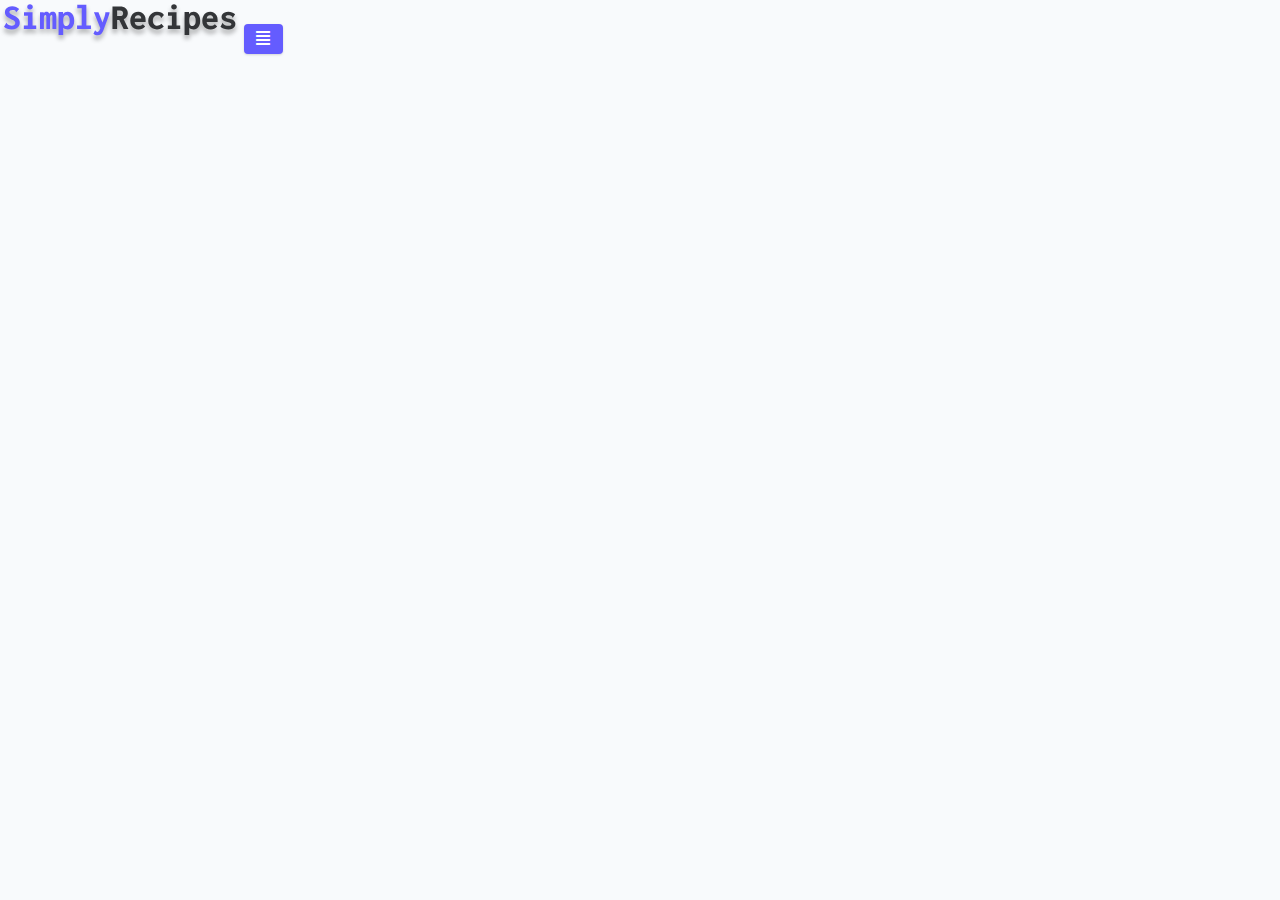
<file: starter/index.html>
<!DOCTYPE html>
<html lang="en">
  <head>
    <meta charset="UTF-8" />
    <meta http-equiv="X-UA-Compatible" content="IE=edge" />
    <meta name="viewport" content="width=device-width, initial-scale=1.0" />
    <title>Simply Recipes || Starter</title>
    <!-- favicon -->
    <link rel="shortcut icon" href="./assets/favicon.ico" type="image/x-icon" />
    <!-- normalize -->
    <link rel="stylesheet" href="./css/normalize.css" />
    <!-- font-awesome -->
    <link
      rel="stylesheet"
      href="https://cdnjs.cloudflare.com/ajax/libs/font-awesome/5.14.0/css/all.min.css"
    />
    <!-- main css -->
    <link rel="stylesheet" href="./css/main.css" />
  </head>
  <body>
   <!--Nav-->
    <nav class="navbar">
      <div class="nav-center">
        <!--header-->
        <div class="nav-header">
          <a href="index.html" class="nav-logo">
            <img src="./assets/logo.svg" alt="Simply Recipes">
          </a>

          <button class="btn nav-btn">
            <i class="fas fa-align-justify"></i>
          </button>
        </div>
      </div>
    </nav>
   <!--End of Nav-->
    
  </body>
</html>
</file>
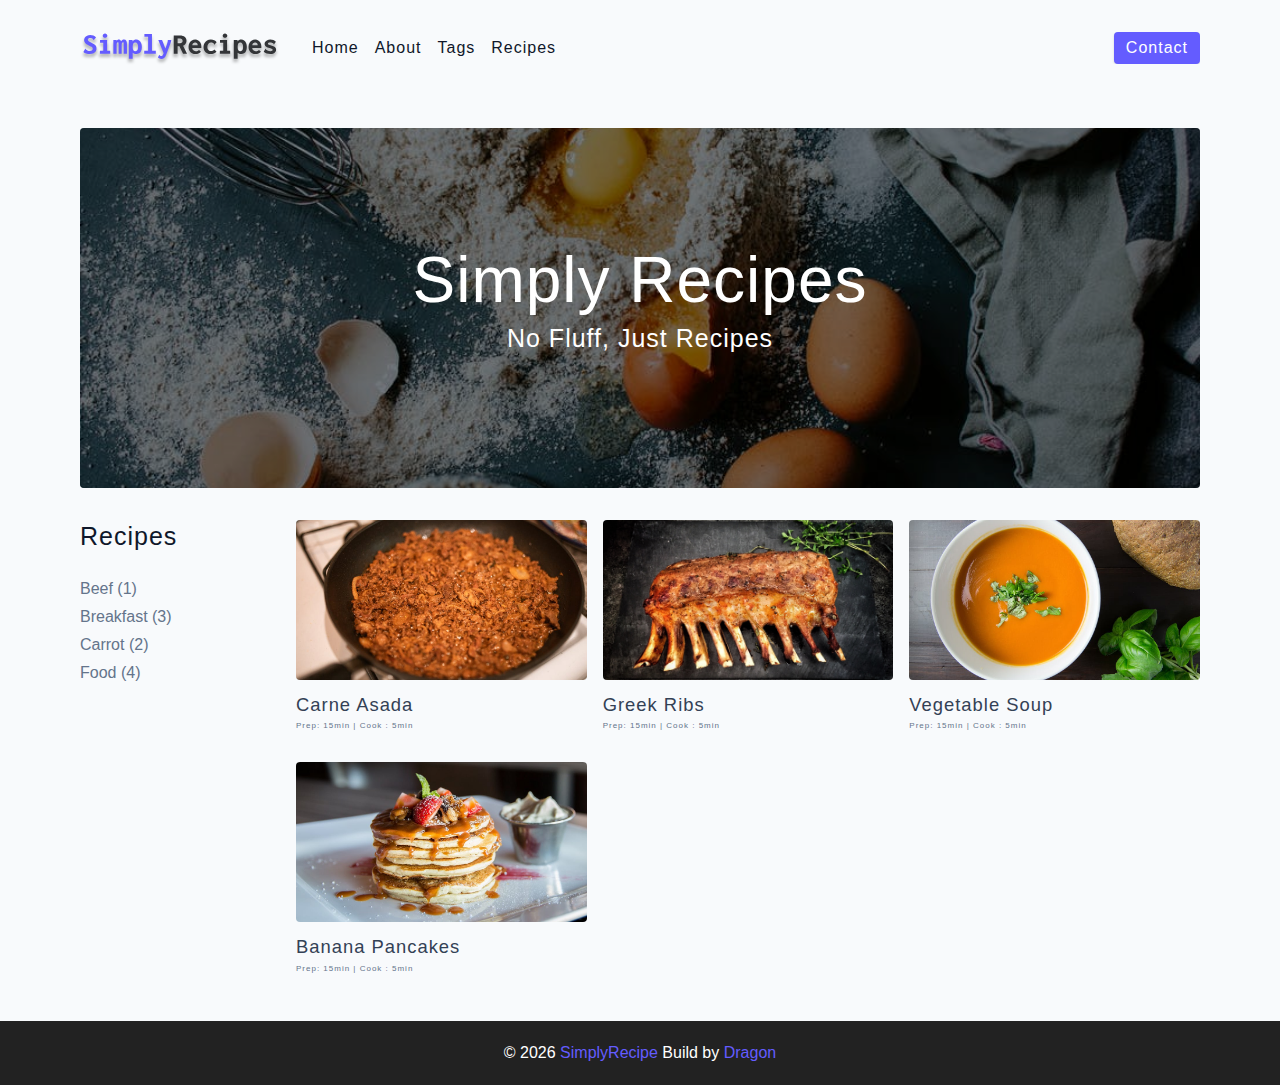
<file: recipe/starter/index.html>
<!DOCTYPE html>
<html lang="en">
  <head>
    <meta charset="UTF-8" />
    <meta http-equiv="X-UA-Compatible" content="IE=edge" />
    <meta name="viewport" content="width=device-width, initial-scale=1.0" />
    <title>Simply Recipes || Starter</title>
    <!-- favicon -->
    <link rel="shortcut icon" href="./assets/favicon.ico" type="image/x-icon" />
    <!-- normalize -->
    <link rel="stylesheet" href="./css/normalize.css" />
    <!-- font-awesome -->
    <link
      rel="stylesheet"
      href="https://cdnjs.cloudflare.com/ajax/libs/font-awesome/5.14.0/css/all.min.css"
    />
    <!-- main css -->
    <link rel="stylesheet" href="./css/main.css" />
  </head>
  <body>
   <!--Nav-->
    <nav class="navbar">
      <div class="nav-center">
        <!--header-->
        <div class="nav-header">
          <a href="index.html" class="nav-logo">
            <img src="./assets/logo.svg" alt="Simply Recipes">
          </a>

          <button class="btn nav-btn">
            <i class="fas fa-align-justify"></i>
          </button>
        </div>
        <!-- links -->
        <div class="nav-links">
          <a href="index.html" class="nav-link">home</a>
          <a href="about.html" class="nav-link">about</a>
          <a href="tags.html" class="nav-link">tags</a>
          <a href="recipes.html" class="nav-link">recipes</a>
          <div class="nav-link contact-link">
            <a href="contact.html" class="btn">contact</a>
          </div>
        </div>
      </div>
    </nav>
   <!--End of Nav-->
    
   <!-- Main-->
    <main class="page">
      <!--Header-->
      <header class="hero">
        <div class="hero-container">
          <div class="hero-text">
            <h1>Simply recipes</h1>
            <h4>no fluff, just recipes</h4>
          </div>
        </div>
      </header>

      <!--End of header-->

      <!--recipes container-->
      <section class="recipes-container">
        <!-- tag container-->
        <div class="tag-container">
          <h4>Recipes</h4>
          <div class="tags-list">
            <a href="tag-template.html">Beef (1)</a>
            <a href="tag-template.html">Breakfast (3)</a>
            <a href="tag-template.html">Carrot (2)</a>
            <a href="tag-template.html">Food (4)</a>
          </div>
        </div>
        <!--End of tags container-->

        <!-- Recipe cards container-->
        <div class="recipes-list">
          <!--Single recipe-->
          <a href="single-recipe.html" class="recipe">
            <img src="./assets/recipes/recipe-1.jpeg" alt="food" class="img recipe-img">
            <h5>Carne asada</h5>
            <p>Prep: 15min | Cook : 5min</p>
          </a>
          <!--End Single recipe-->
          <!--Single recipe-->
          <a href="single-recipe.html" class="recipe">
            <img src="./assets/recipes/recipe-2.jpeg" alt="food" class="img recipe-img">
            <h5>Greek Ribs</h5>
            <p>Prep: 15min | Cook : 5min</p>
          </a>
          <!--End Single recipe-->
          <!--Single recipe-->
          <a href="single-recipe.html" class="recipe">
            <img src="./assets/recipes/recipe-3.jpeg" alt="food" class="img recipe-img">
            <h5>Vegetable Soup</h5>
            <p>Prep: 15min | Cook : 5min</p>
          </a>
          <!--End Single recipe-->
          <!--Single recipe-->
          <a href="single-recipe.html" class="recipe">
            <img src="./assets/recipes/recipe-4.jpeg" alt="food" class="img recipe-img">
            <h5>Banana Pancakes</h5>
            <p>Prep: 15min | Cook : 5min</p>
          </a>
          <!--End Single recipe-->

        </div>
        <!--End of recipe card container-->
      </section>
      <!--End of recipes container-->
    </main>
   <!-- End of main-->

   <!--Footer-->
    <footer class="page-footer">
      <p>&copy; <Span id="date"></Span>
      <span class="footer-logo">SimplyRecipe</span>
      Build by <a href="#">Dragon</a>
      </p>
    </footer>

   <script src="./js/app.js"></script>
  </body>
</html>
</file>
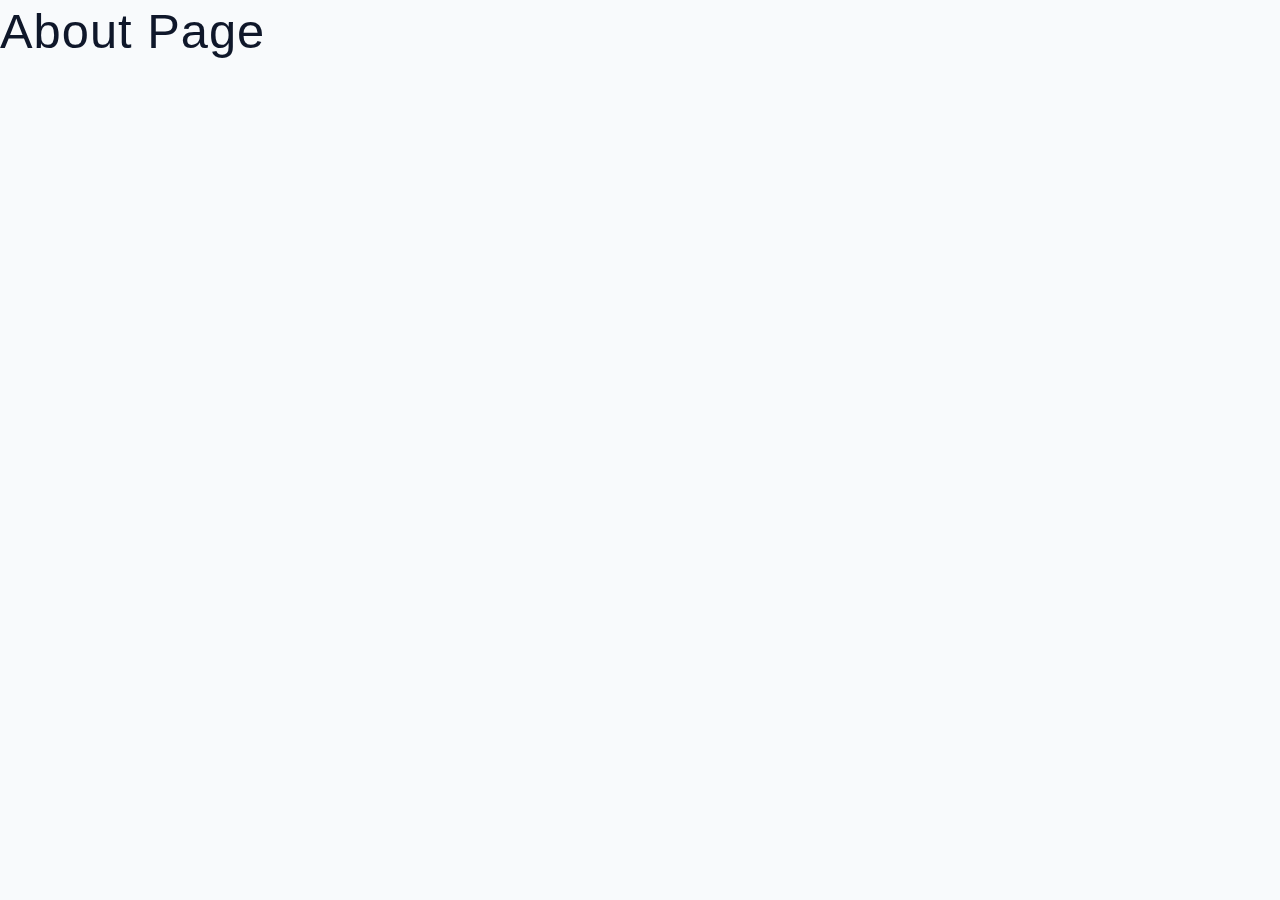
<file: starter/about.html>
<!DOCTYPE html>
<html lang="en">
  <head>
    <meta charset="UTF-8" />
    <meta http-equiv="X-UA-Compatible" content="IE=edge" />
    <meta name="viewport" content="width=device-width, initial-scale=1.0" />
    <title>About || Starter</title>
    <!-- favicon -->
    <link rel="shortcut icon" href="./assets/favicon.ico" type="image/x-icon" />
    <!-- normalize -->
    <link rel="stylesheet" href="./css/normalize.css" />
    <!-- font-awesome -->
    <link
      rel="stylesheet"
      href="https://cdnjs.cloudflare.com/ajax/libs/font-awesome/5.14.0/css/all.min.css"
    />
    <!-- main css -->
    <link rel="stylesheet" href="./css/main.css" />
  </head>
  <body>
   <h1>About Page</h1>
    
  </body>
</html>
</file>
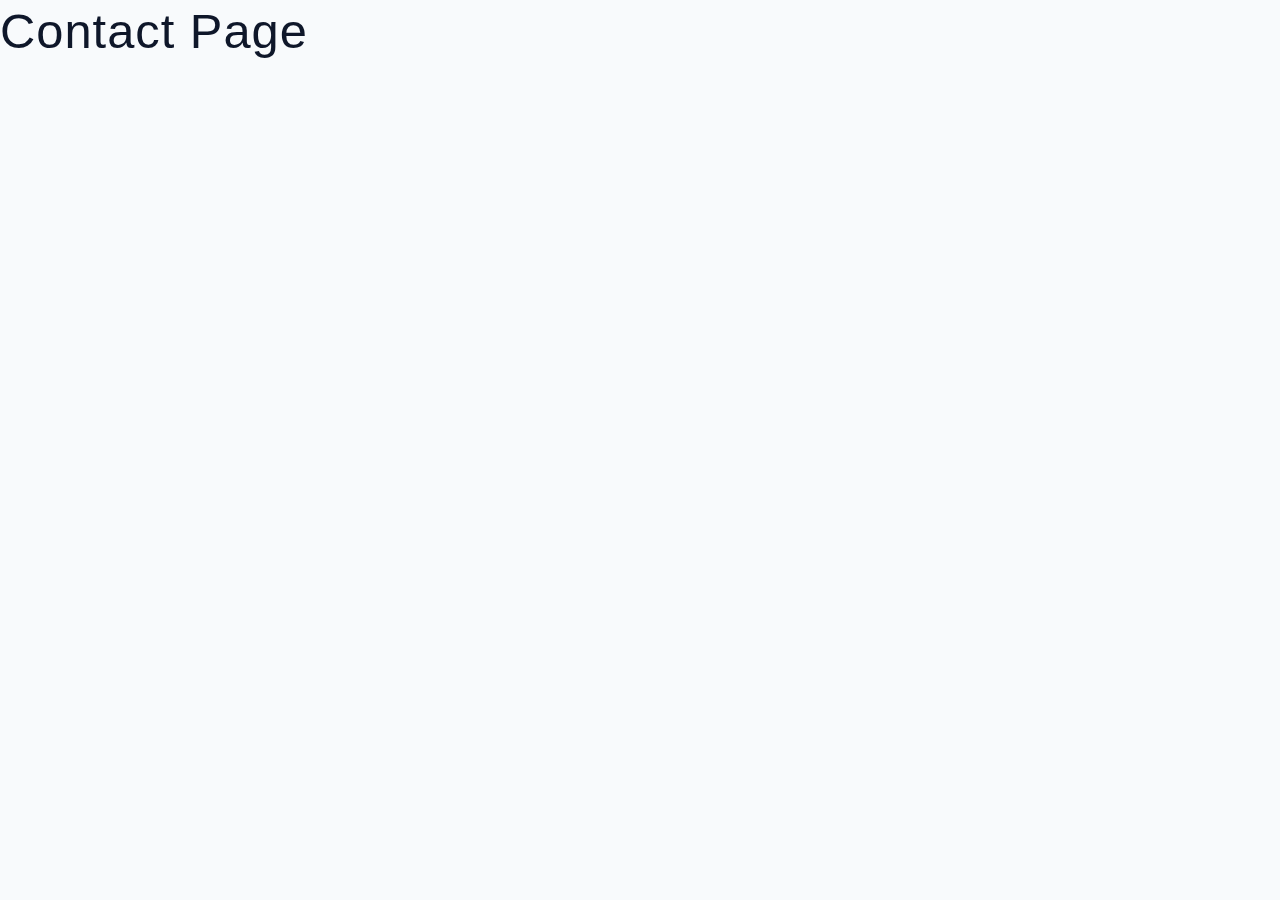
<file: starter/contact.html>
<!DOCTYPE html>
<html lang="en">
  <head>
    <meta charset="UTF-8" />
    <meta http-equiv="X-UA-Compatible" content="IE=edge" />
    <meta name="viewport" content="width=device-width, initial-scale=1.0" />
    <title>Contact || Starter</title>
    <!-- favicon -->
    <link rel="shortcut icon" href="./assets/favicon.ico" type="image/x-icon" />
    <!-- normalize -->
    <link rel="stylesheet" href="./css/normalize.css" />
    <!-- font-awesome -->
    <link
      rel="stylesheet"
      href="https://cdnjs.cloudflare.com/ajax/libs/font-awesome/5.14.0/css/all.min.css"
    />
    <!-- main css -->
    <link rel="stylesheet" href="./css/main.css" />
  </head>
  <body>
   <h1>Contact Page</h1>
    
  </body>
</html>
</file>
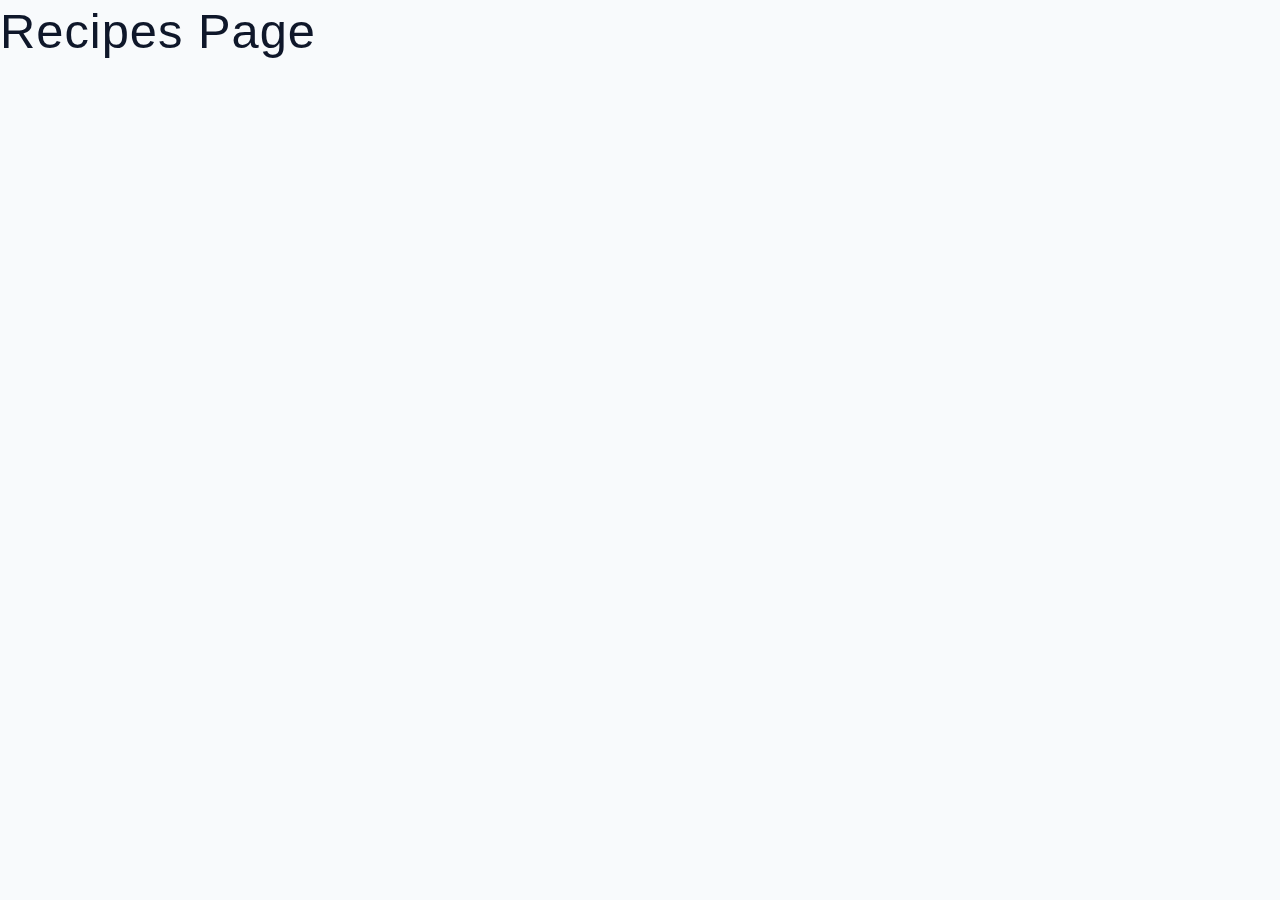
<file: starter/recipes.html>
<!DOCTYPE html>
<html lang="en">
  <head>
    <meta charset="UTF-8" />
    <meta http-equiv="X-UA-Compatible" content="IE=edge" />
    <meta name="viewport" content="width=device-width, initial-scale=1.0" />
    <title>Recipes || Starter</title>
    <!-- favicon -->
    <link rel="shortcut icon" href="./assets/favicon.ico" type="image/x-icon" />
    <!-- normalize -->
    <link rel="stylesheet" href="./css/normalize.css" />
    <!-- font-awesome -->
    <link
      rel="stylesheet"
      href="https://cdnjs.cloudflare.com/ajax/libs/font-awesome/5.14.0/css/all.min.css"
    />
    <!-- main css -->
    <link rel="stylesheet" href="./css/main.css" />
  </head>
  <body>
   <h1>Recipes Page</h1>
    
  </body>
</html>
</file>
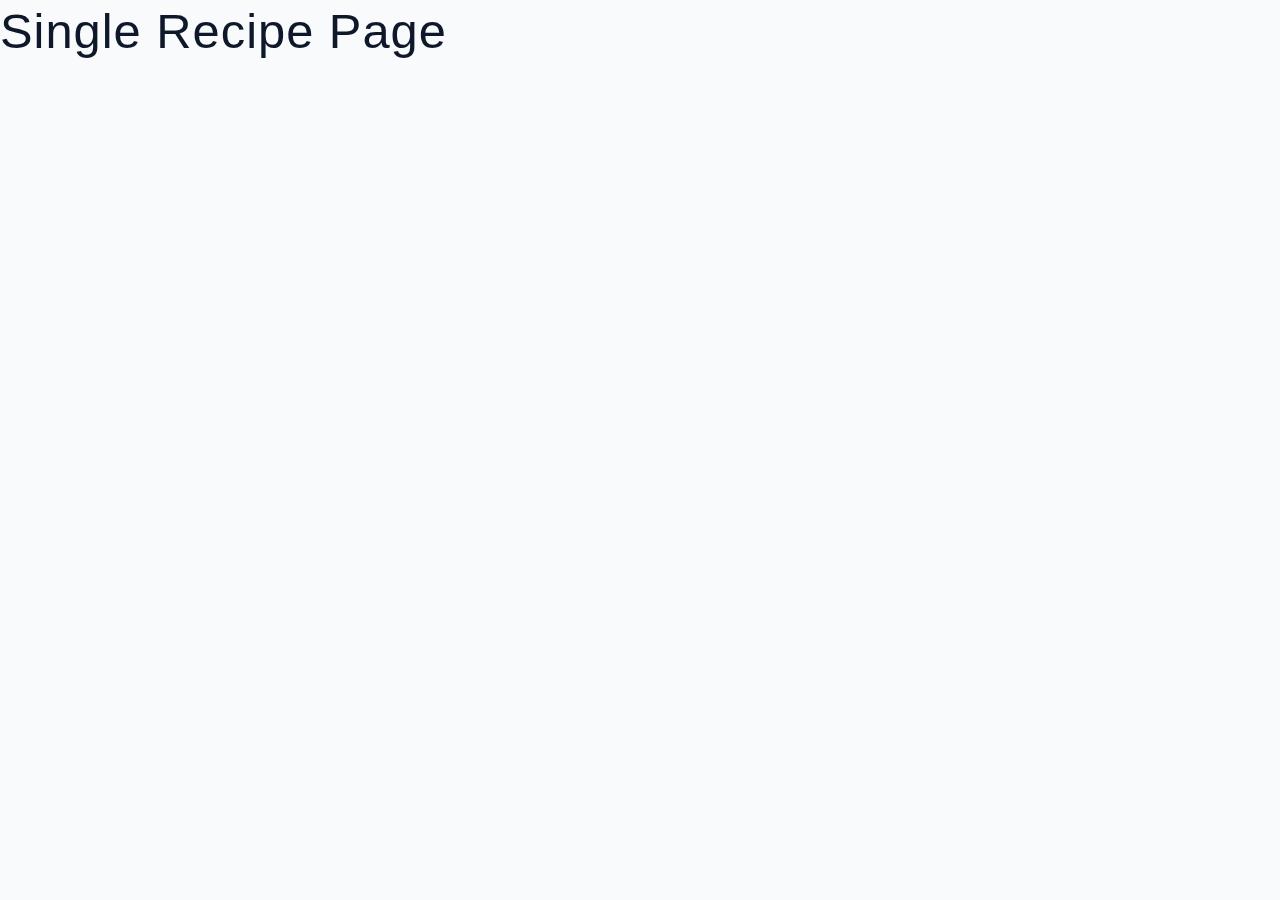
<file: starter/single-recipe.html>
<!DOCTYPE html>
<html lang="en">
  <head>
    <meta charset="UTF-8" />
    <meta http-equiv="X-UA-Compatible" content="IE=edge" />
    <meta name="viewport" content="width=device-width, initial-scale=1.0" />
    <title>Single Recipe || Starter</title>
    <!-- favicon -->
    <link rel="shortcut icon" href="./assets/favicon.ico" type="image/x-icon" />
    <!-- normalize -->
    <link rel="stylesheet" href="./css/normalize.css" />
    <!-- font-awesome -->
    <link
      rel="stylesheet"
      href="https://cdnjs.cloudflare.com/ajax/libs/font-awesome/5.14.0/css/all.min.css"
    />
    <!-- main css -->
    <link rel="stylesheet" href="./css/main.css" />
  </head>
  <body>
   <h1>Single Recipe Page</h1>
    
  </body>
</html>
</file>
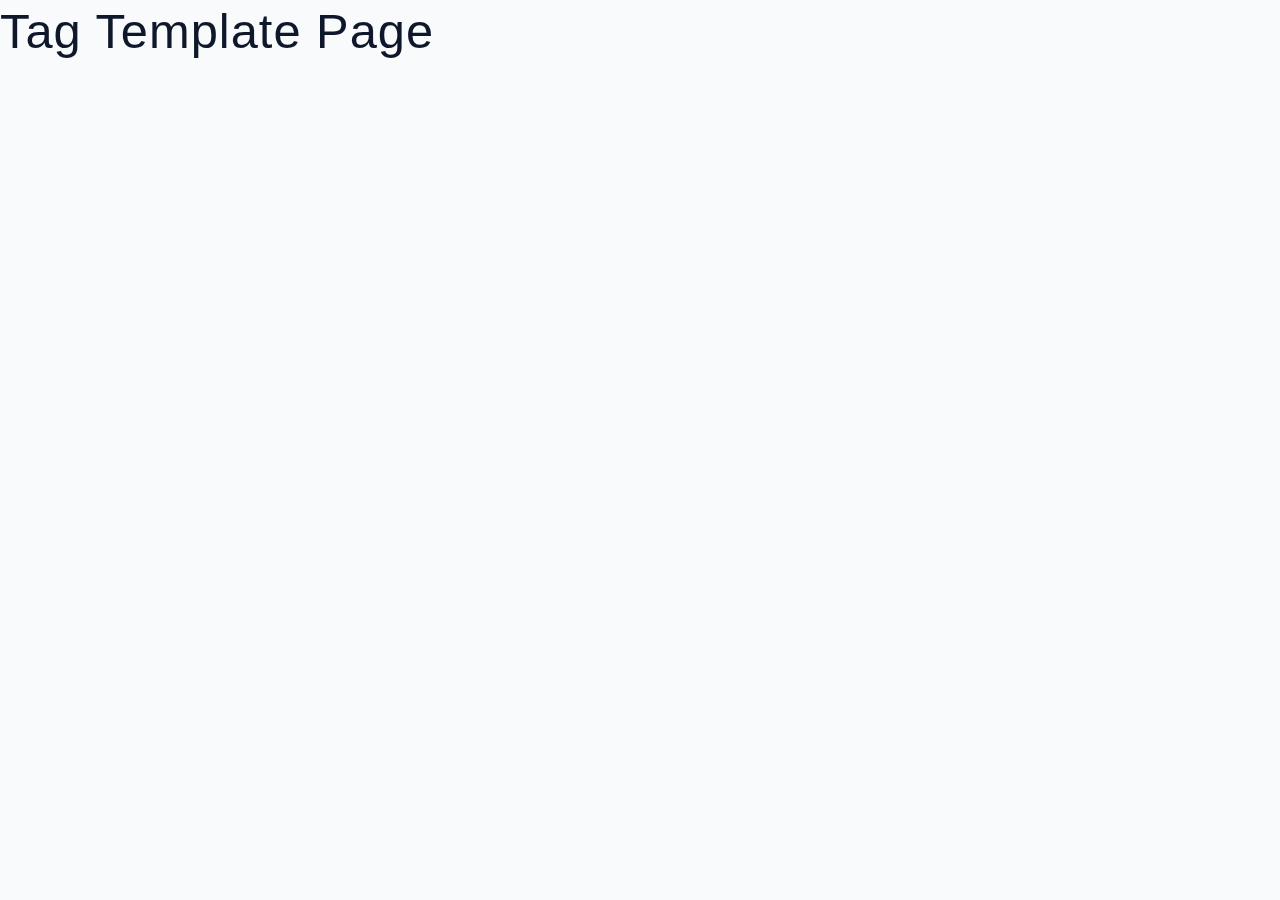
<file: starter/tag-template.html>
<!DOCTYPE html>
<html lang="en">
  <head>
    <meta charset="UTF-8" />
    <meta http-equiv="X-UA-Compatible" content="IE=edge" />
    <meta name="viewport" content="width=device-width, initial-scale=1.0" />
    <title>Beef|| Starter</title>
    <!-- favicon -->
    <link rel="shortcut icon" href="./assets/favicon.ico" type="image/x-icon" />
    <!-- normalize -->
    <link rel="stylesheet" href="./css/normalize.css" />
    <!-- font-awesome -->
    <link
      rel="stylesheet"
      href="https://cdnjs.cloudflare.com/ajax/libs/font-awesome/5.14.0/css/all.min.css"
    />
    <!-- main css -->
    <link rel="stylesheet" href="./css/main.css" />
  </head>
  <body>
   <h1>Tag Template Page</h1>
    
  </body>
</html>
</file>
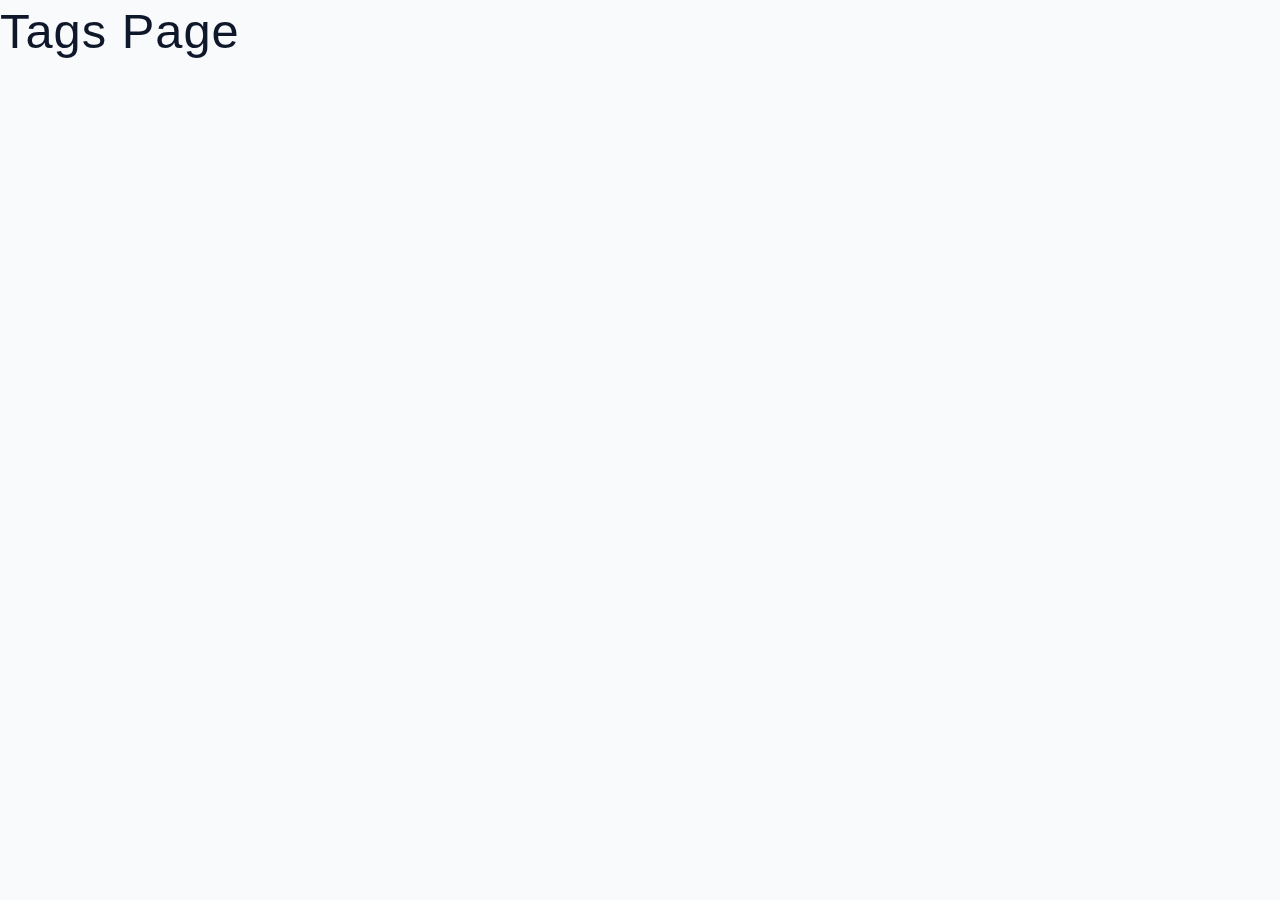
<file: starter/tags.html>
<!DOCTYPE html>
<html lang="en">
  <head>
    <meta charset="UTF-8" />
    <meta http-equiv="X-UA-Compatible" content="IE=edge" />
    <meta name="viewport" content="width=device-width, initial-scale=1.0" />
    <title>Tags || Starter</title>
    <!-- favicon -->
    <link rel="shortcut icon" href="./assets/favicon.ico" type="image/x-icon" />
    <!-- normalize -->
    <link rel="stylesheet" href="./css/normalize.css" />
    <!-- font-awesome -->
    <link
      rel="stylesheet"
      href="https://cdnjs.cloudflare.com/ajax/libs/font-awesome/5.14.0/css/all.min.css"
    />
    <!-- main css -->
    <link rel="stylesheet" href="./css/main.css" />
  </head>
  <body>
   <h1>Tags Page</h1>
    
  </body>
</html>
</file>
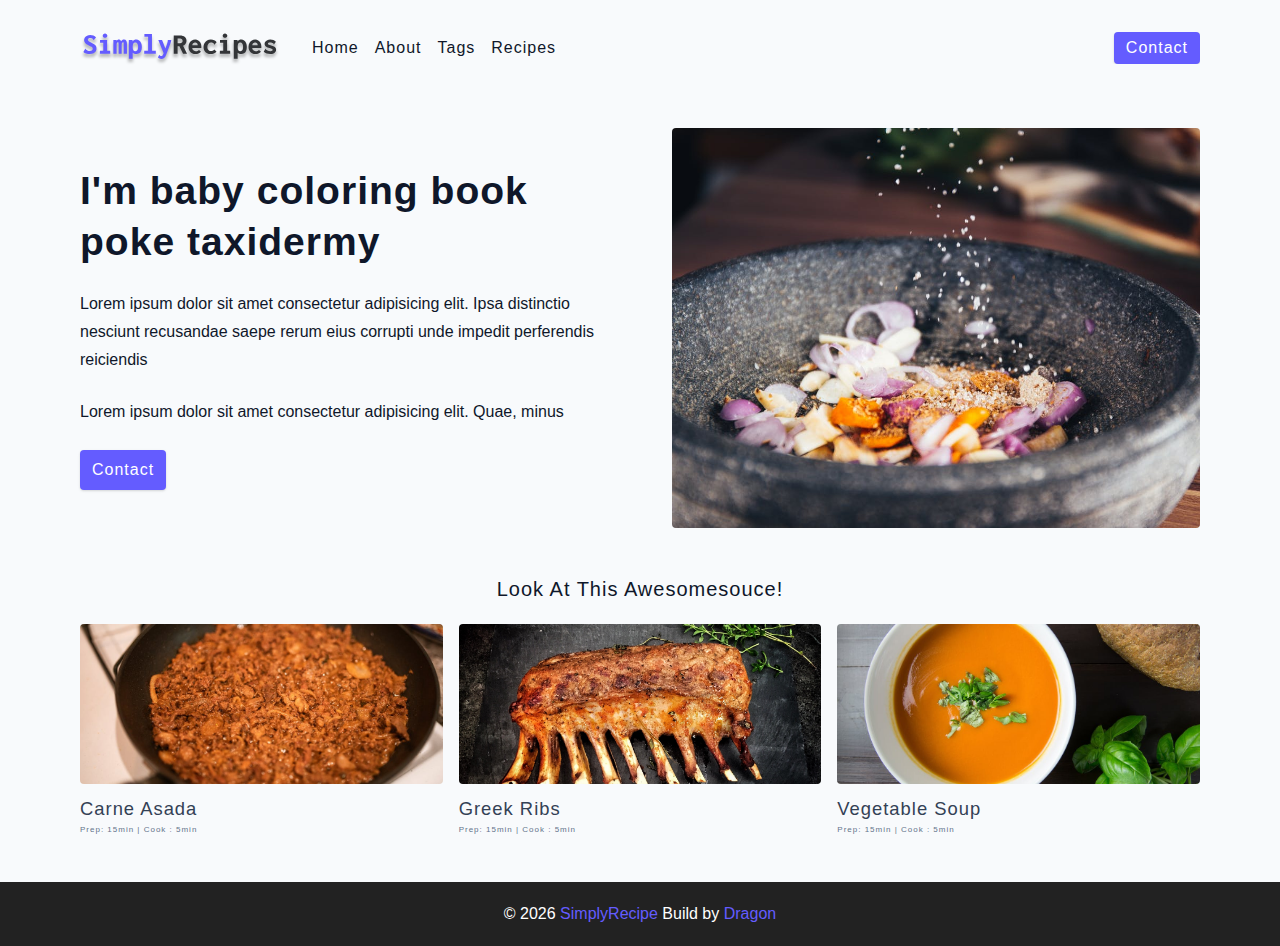
<file: recipe/starter/about.html>
<!DOCTYPE html>
<html lang="en">
  <head>
    <meta charset="UTF-8" />
    <meta http-equiv="X-UA-Compatible" content="IE=edge" />
    <meta name="viewport" content="width=device-width, initial-scale=1.0" />
    <title>About</title>
    <!-- favicon -->
    <link rel="shortcut icon" href="./assets/favicon.ico" type="image/x-icon" />
    <!-- normalize -->
    <link rel="stylesheet" href="./css/normalize.css" />
    <!-- font-awesome -->
    <link
      rel="stylesheet"
      href="https://cdnjs.cloudflare.com/ajax/libs/font-awesome/5.14.0/css/all.min.css"
    />
    <!-- main css -->
    <link rel="stylesheet" href="./css/main.css" />
  </head>
  <body>
   <!--Nav-->
    <nav class="navbar">
      <div class="nav-center">
        <!--header-->
        <div class="nav-header">
          <a href="index.html" class="nav-logo">
            <img src="./assets/logo.svg" alt="Simply Recipes">
          </a>

          <button class="btn nav-btn">
            <i class="fas fa-align-justify"></i>
          </button>
        </div>
        <!-- links -->
        <div class="nav-links">
          <a href="index.html" class="nav-link">home</a>
          <a href="about.html" class="nav-link">about</a>
          <a href="tags.html" class="nav-link">tags</a>
          <a href="recipes.html" class="nav-link">recipes</a>
          <div class="nav-link contact-link">
            <a href="contact.html" class="btn">contact</a>
          </div>
        </div>
      </div>
    </nav>
   <!--End of Nav-->
    
   <!-- Main-->
    <main class="page">
      <section class="about-page">
        <article>
          <h2>I'm baby coloring book poke taxidermy</h2>
          <p>Lorem ipsum dolor sit amet consectetur adipisicing elit. Ipsa distinctio nesciunt recusandae saepe rerum eius corrupti unde impedit perferendis reiciendis</p>
          <P>Lorem ipsum dolor sit amet consectetur adipisicing elit. Quae, minus</P>
          <a href="contact.html" class="btn">Contact</a>
        </article>
        <img src="./assets/about.jpeg" alt="pouring salt" class="img about-img">
      </section>
      <section class="featured-recipes">
        <h5 class="featured-title">Look At this Awesomesouce!</h5>
        <!-- Recipe cards container-->
        <div class="recipes-list">
          <!--Single recipe-->
          <a href="single-recipe.html" class="recipe">
            <img src="./assets/recipes/recipe-1.jpeg" alt="food" class="img recipe-img">
            <h5>Carne asada</h5>
            <p>Prep: 15min | Cook : 5min</p>
          </a>
          <!--End Single recipe-->
          <!--Single recipe-->
          <a href="single-recipe.html" class="recipe">
            <img src="./assets/recipes/recipe-2.jpeg" alt="food" class="img recipe-img">
            <h5>Greek Ribs</h5>
            <p>Prep: 15min | Cook : 5min</p>
          </a>
          <!--End Single recipe-->
          <!--Single recipe-->
          <a href="single-recipe.html" class="recipe">
            <img src="./assets/recipes/recipe-3.jpeg" alt="food" class="img recipe-img">
            <h5>Vegetable Soup</h5>
            <p>Prep: 15min | Cook : 5min</p>
          </a>
          <!--End Single recipe-->
        </div>
        <!--End of recipe card container-->
      </section>
    </main>
   <!-- End of main-->

   <!--Footer-->
    <footer class="page-footer">
      <p>&copy; <Span id="date"></Span>
      <span class="footer-logo">SimplyRecipe</span>
      Build by <a href="#">Dragon</a>
      </p>
    </footer>

   <script src="./js/app.js"></script>
  </body>
</html>
</file>
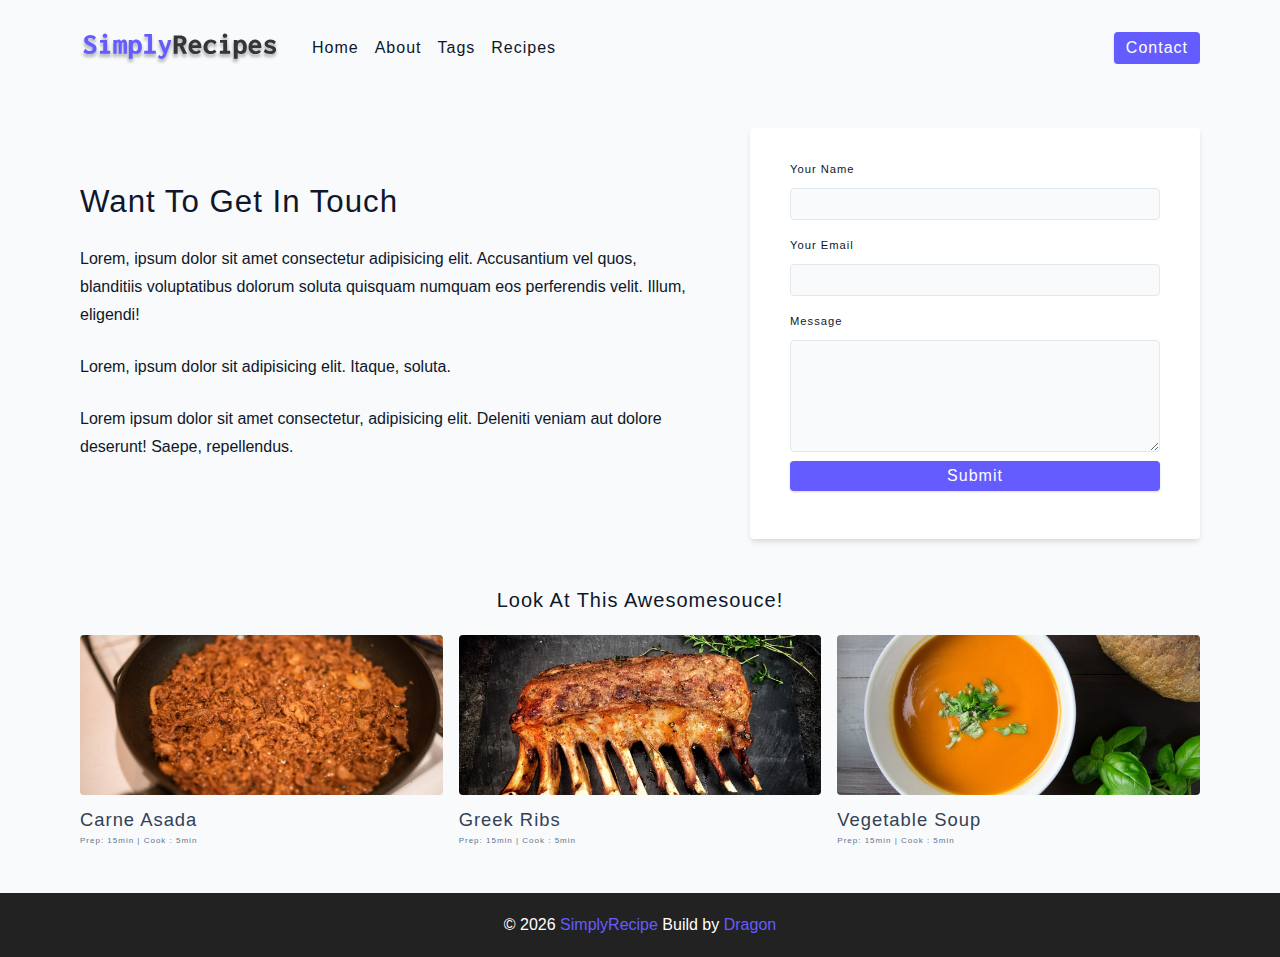
<file: recipe/starter/contact.html>
<!DOCTYPE html>
<html lang="en">
  <head>
    <meta charset="UTF-8" />
    <meta http-equiv="X-UA-Compatible" content="IE=edge" />
    <meta name="viewport" content="width=device-width, initial-scale=1.0" />
    <title>Contact</title>
    <!-- favicon -->
    <link rel="shortcut icon" href="./assets/favicon.ico" type="image/x-icon" />
    <!-- normalize -->
    <link rel="stylesheet" href="./css/normalize.css" />
    <!-- font-awesome -->
    <link
      rel="stylesheet"
      href="https://cdnjs.cloudflare.com/ajax/libs/font-awesome/5.14.0/css/all.min.css"
    />
    <!-- main css -->
    <link rel="stylesheet" href="./css/main.css" />
  </head>
  <body>
   <!--Nav-->
    <nav class="navbar">
      <div class="nav-center">
        <!--header-->
        <div class="nav-header">
          <a href="index.html" class="nav-logo">
            <img src="./assets/logo.svg" alt="Simply Recipes">
          </a>

          <button class="btn nav-btn">
            <i class="fas fa-align-justify"></i>
          </button>
        </div>
        <!-- links -->
        <div class="nav-links">
          <a href="index.html" class="nav-link">home</a>
          <a href="about.html" class="nav-link">about</a>
          <a href="tags.html" class="nav-link">tags</a>
          <a href="recipes.html" class="nav-link">recipes</a>
          <div class="nav-link contact-link">
            <a href="contact.html" class="btn">contact</a>
          </div>
        </div>
      </div>
    </nav>
   <!--End of Nav-->
    
   <!-- Main-->
    <main class="page">
      <section class="contact-container">
        <article class="contact-info">
          <h3>Want To Get In Touch</h3>
          <p>Lorem, ipsum dolor sit amet consectetur adipisicing elit. Accusantium vel quos, blanditiis voluptatibus dolorum soluta quisquam numquam eos perferendis velit. Illum, eligendi!</p>
          <p>Lorem, ipsum dolor sit  adipisicing elit. Itaque, soluta.</p>
          <p>Lorem ipsum dolor sit amet consectetur, adipisicing elit. Deleniti veniam aut dolore deserunt! Saepe, repellendus.</p>
        </article>
        <article>
          <form class="form contact-form">
            <!--Single form row-->
            <div class="form-row">
              <label for="name" class="form-label">your name</label>
              <input type="text" name="name" id="name" class="form-input">
            </div>
            <!--End of single form row-->
            <!--Single form row-->
            <div class="form-row">
              <label for="email" class="form-label">your Email</label>
              <input type="email" name="email" id="email" class="form-input">
            </div>
            <!--End of single form row-->
            <!--Single form row-->
            <div class="form-row">
              <label for="message" class="form-label">Message</label>
              <textarea name="message" id="message" class="form-textarea"></textarea>
              <button type="submit" class="btn btn-block">
                submit
              </button>
            </div>
            <!--End of single form row-->
          </form>
        </article>
      </section>
      <section class="featured-recipes">
        <h5 class="featured-title">Look At this Awesomesouce!</h5>
        <!-- Recipe cards container-->
        <div class="recipes-list">
          <!--Single recipe-->
          <a href="single-recipe.html" class="recipe">
            <img src="./assets/recipes/recipe-1.jpeg" alt="food" class="img recipe-img">
            <h5>Carne asada</h5>
            <p>Prep: 15min | Cook : 5min</p>
          </a>
          <!--End Single recipe-->
          <!--Single recipe-->
          <a href="single-recipe.html" class="recipe">
            <img src="./assets/recipes/recipe-2.jpeg" alt="food" class="img recipe-img">
            <h5>Greek Ribs</h5>
            <p>Prep: 15min | Cook : 5min</p>
          </a>
          <!--End Single recipe-->
          <!--Single recipe-->
          <a href="single-recipe.html" class="recipe">
            <img src="./assets/recipes/recipe-3.jpeg" alt="food" class="img recipe-img">
            <h5>Vegetable Soup</h5>
            <p>Prep: 15min | Cook : 5min</p>
          </a>
          <!--End Single recipe-->
        </div>
        <!--End of recipe card container-->
      </section>
    </main>
   <!-- End of main-->

   <!--Footer-->
    <footer class="page-footer">
      <p>&copy; <Span id="date"></Span>
      <span class="footer-logo">SimplyRecipe</span>
      Build by <a href="#">Dragon</a>
      </p>
    </footer>

   <script src="./js/app.js"></script>
  </body>
</html>
</file>
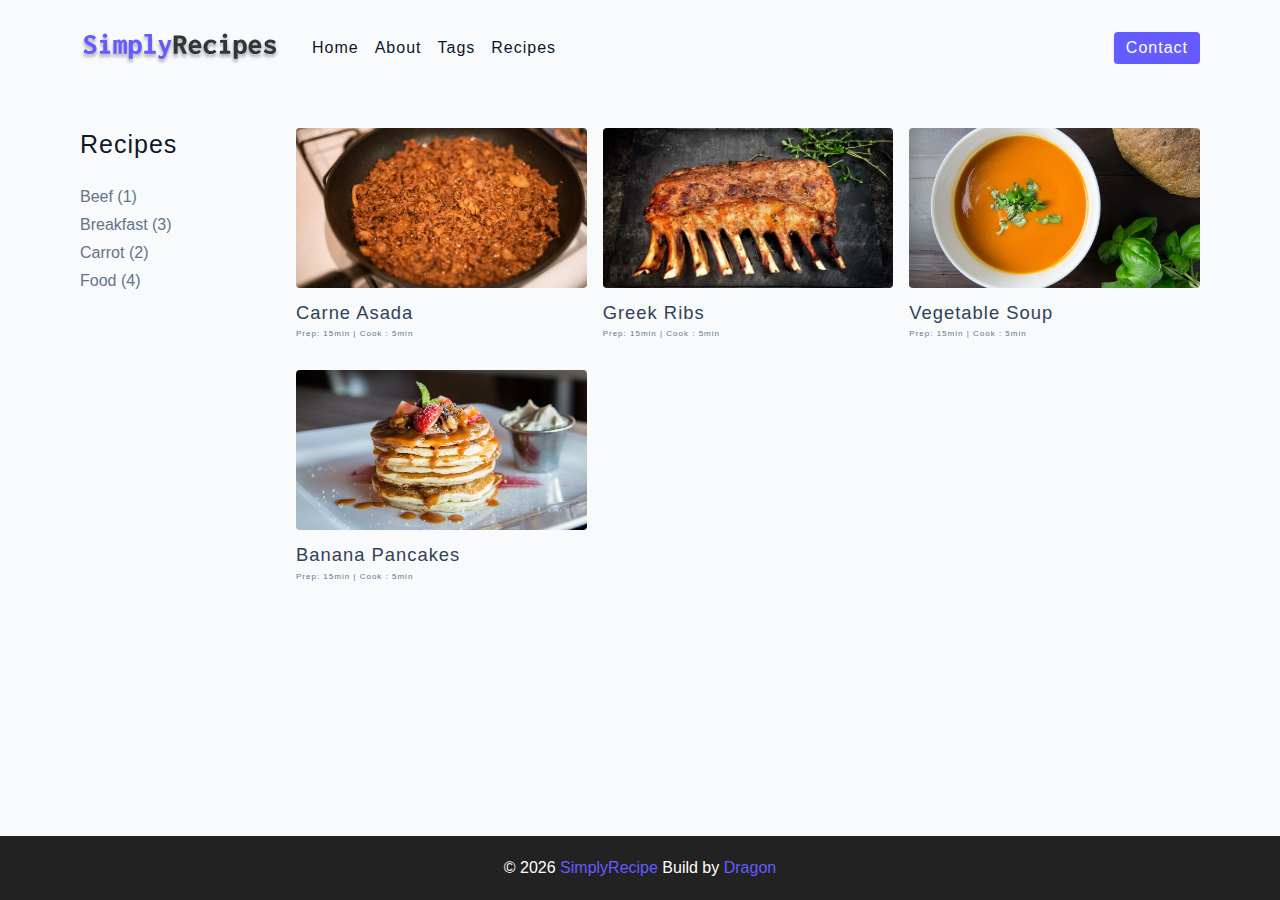
<file: recipe/starter/recipes.html>
<!DOCTYPE html>
<html lang="en">
  <head>
    <meta charset="UTF-8" />
    <meta http-equiv="X-UA-Compatible" content="IE=edge" />
    <meta name="viewport" content="width=device-width, initial-scale=1.0" />
    <title>REcipes</title>
    <!-- favicon -->
    <link rel="shortcut icon" href="./assets/favicon.ico" type="image/x-icon" />
    <!-- normalize -->
    <link rel="stylesheet" href="./css/normalize.css" />
    <!-- font-awesome -->
    <link
      rel="stylesheet"
      href="https://cdnjs.cloudflare.com/ajax/libs/font-awesome/5.14.0/css/all.min.css"
    />
    <!-- main css -->
    <link rel="stylesheet" href="./css/main.css" />
  </head>
  <body>
   <!--Nav-->
    <nav class="navbar">
      <div class="nav-center">
        <!--header-->
        <div class="nav-header">
          <a href="index.html" class="nav-logo">
            <img src="./assets/logo.svg" alt="Simply Recipes">
          </a>

          <button class="btn nav-btn">
            <i class="fas fa-align-justify"></i>
          </button>
        </div>
        <!-- links -->
        <div class="nav-links">
          <a href="index.html" class="nav-link">home</a>
          <a href="about.html" class="nav-link">about</a>
          <a href="tags.html" class="nav-link">tags</a>
          <a href="recipes.html" class="nav-link">recipes</a>
          <div class="nav-link contact-link">
            <a href="contact.html" class="btn">contact</a>
          </div>
        </div>
      </div>
    </nav>
   <!--End of Nav-->
    
   <!-- Main-->
    <main class="page">
      <!--recipes container-->
      <section class="recipes-container">
        <!-- tag container-->
        <div class="tag-container">
          <h4>Recipes</h4>
          <div class="tags-list">
            <a href="tag-template.html">Beef (1)</a>
            <a href="tag-template.html">Breakfast (3)</a>
            <a href="tag-template.html">Carrot (2)</a>
            <a href="tag-template.html">Food (4)</a>
          </div>
        </div>
        <!--End of tags container-->

        <!-- Recipe cards container-->
        <div class="recipes-list">
          <!--Single recipe-->
          <a href="single-recipe.html" class="recipe">
            <img src="./assets/recipes/recipe-1.jpeg" alt="food" class="img recipe-img">
            <h5>Carne asada</h5>
            <p>Prep: 15min | Cook : 5min</p>
          </a>
          <!--End Single recipe-->
          <!--Single recipe-->
          <a href="single-recipe.html" class="recipe">
            <img src="./assets/recipes/recipe-2.jpeg" alt="food" class="img recipe-img">
            <h5>Greek Ribs</h5>
            <p>Prep: 15min | Cook : 5min</p>
          </a>
          <!--End Single recipe-->
          <!--Single recipe-->
          <a href="single-recipe.html" class="recipe">
            <img src="./assets/recipes/recipe-3.jpeg" alt="food" class="img recipe-img">
            <h5>Vegetable Soup</h5>
            <p>Prep: 15min | Cook : 5min</p>
          </a>
          <!--End Single recipe-->
          <!--Single recipe-->
          <a href="single-recipe.html" class="recipe">
            <img src="./assets/recipes/recipe-4.jpeg" alt="food" class="img recipe-img">
            <h5>Banana Pancakes</h5>
            <p>Prep: 15min | Cook : 5min</p>
          </a>
          <!--End Single recipe-->

        </div>
        <!--End of recipe card container-->
      </section>
      <!--End of recipes container-->
    </main>
   <!-- End of main-->

   <!--Footer-->
    <footer class="page-footer">
      <p>&copy; <Span id="date"></Span>
      <span class="footer-logo">SimplyRecipe</span>
      Build by <a href="#">Dragon</a>
      </p>
    </footer>

   <script src="./js/app.js"></script>
  </body>
</html>
</file>
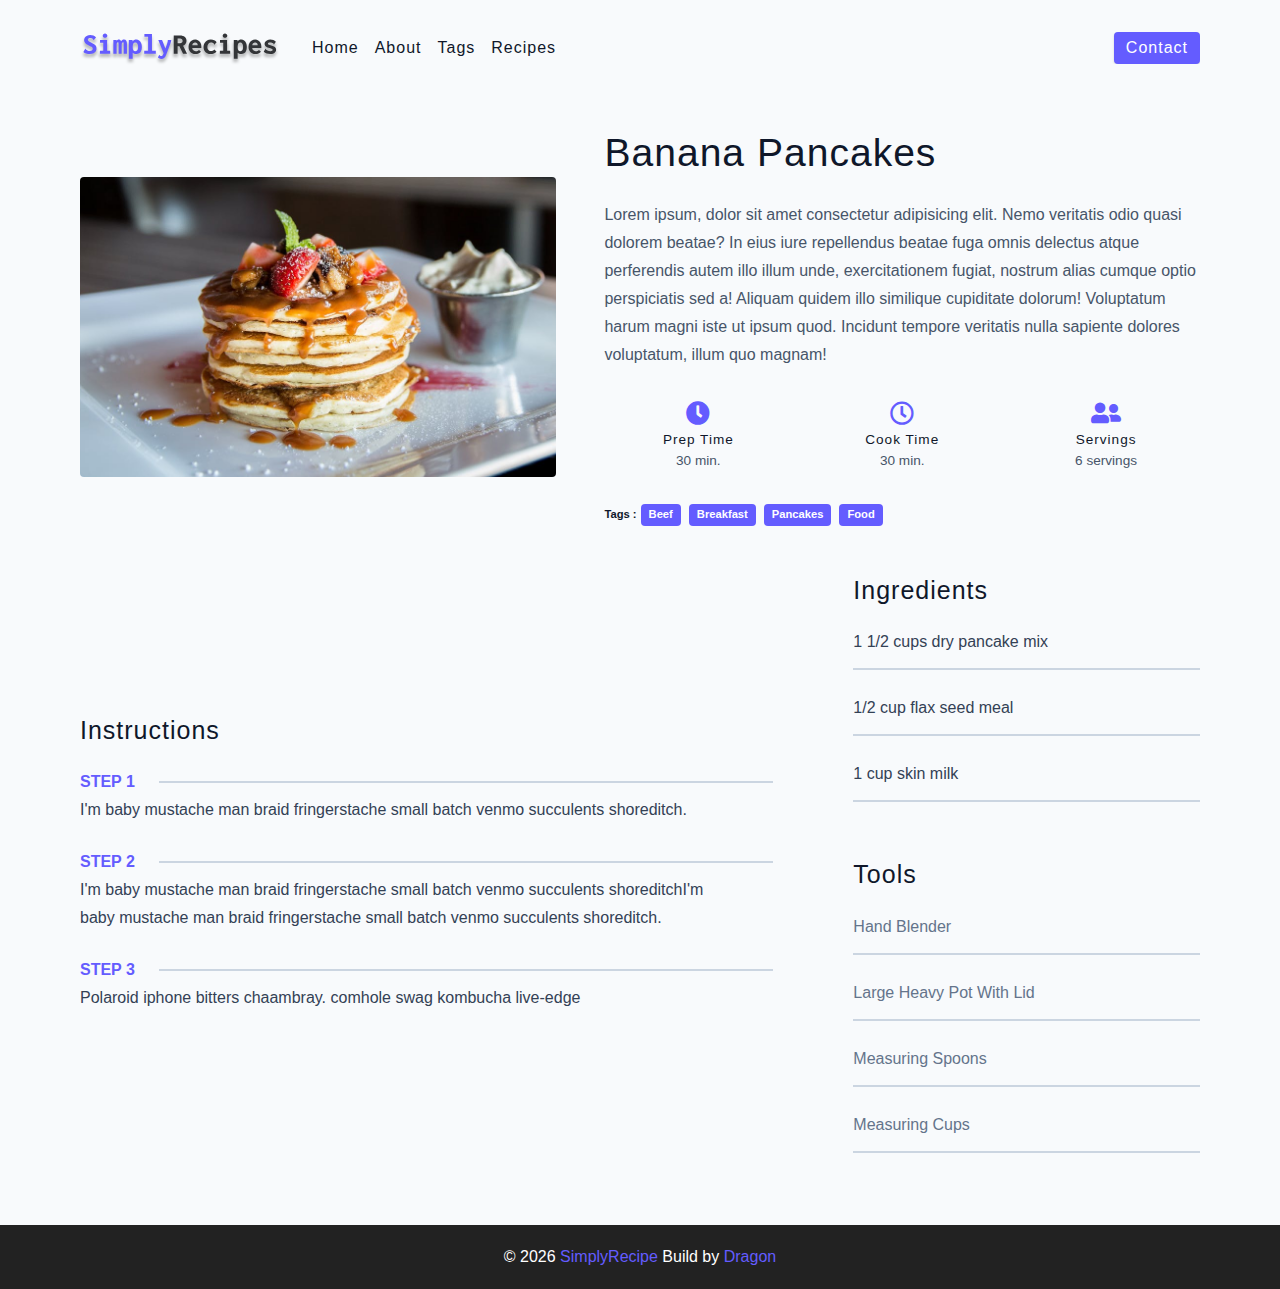
<file: recipe/starter/single-recipe.html>
<!DOCTYPE html>
<html lang="en">
  <head>
    <meta charset="UTF-8" />
    <meta http-equiv="X-UA-Compatible" content="IE=edge" />
    <meta name="viewport" content="width=device-width, initial-scale=1.0" />
    <title>Single Recipe</title>
    <!-- favicon -->
    <link rel="shortcut icon" href="./assets/favicon.ico" type="image/x-icon" />
    <!-- normalize -->
    <link rel="stylesheet" href="./css/normalize.css" />
    <!-- font-awesome -->
    <link
      rel="stylesheet"
      href="https://cdnjs.cloudflare.com/ajax/libs/font-awesome/5.14.0/css/all.min.css"
    />
    <!-- main css -->
    <link rel="stylesheet" href="./css/main.css" />
  </head>
  <body>
   <!--Nav-->
    <nav class="navbar">
      <div class="nav-center">
        <!--header-->
        <div class="nav-header">
          <a href="index.html" class="nav-logo">
            <img src="./assets/logo.svg" alt="Simply Recipes">
          </a>

          <button class="btn nav-btn">
            <i class="fas fa-align-justify"></i>
          </button>
        </div>
        <!-- links -->
        <div class="nav-links">
          <a href="index.html" class="nav-link">home</a>
          <a href="about.html" class="nav-link">about</a>
          <a href="tags.html" class="nav-link">tags</a>
          <a href="recipes.html" class="nav-link">recipes</a>
          <div class="nav-link contact-link">
            <a href="contact.html" class="btn">contact</a>
          </div>
        </div>
      </div>
    </nav>
   <!--End of Nav-->
    
   <!-- Main-->
    <main class="page">
      
      <div class="recipe-page">

        <!-- Recipe hero-->
        <section class="recipe-hero">
          <img src="./assets/recipes//recipe-4.jpeg" class="img recipe-hero-img" alt="pancakes">
          <article>
            <h2>Banana Pancakes</h2>
            <p>
              Lorem ipsum, dolor sit amet consectetur adipisicing elit. Nemo veritatis odio quasi dolorem beatae? In eius iure repellendus beatae fuga omnis delectus atque perferendis autem illo illum unde, exercitationem fugiat, nostrum alias cumque optio perspiciatis sed a! Aliquam quidem illo similique cupiditate dolorum! Voluptatum harum magni iste ut ipsum quod. Incidunt tempore veritatis nulla sapiente dolores voluptatum, illum quo magnam!
            </p>

            <!-- recipe icons-->
            <div class="recipe-icons">
              <!--single recipe icon-->
              <article>
                <i class="fas fa-clock"></i>
                <h5>prep time</h5>
                <p>30 min.</p>
              </article>
              <!--single recipe icon-->
              <article>
                <i class="far fa-clock"></i>
                <h5>cook time</h5>
                <p>30 min.</p>
              </article>
              <!--single recipe icon-->
              <article>
                <i class="fas fa-user-friends"></i>
                <h5>Servings</h5>
                <p>6 servings</p>
              </article>
            </div>


            <!-- recipe tags-->

            <div class="recipe-tags">
              Tags : <a href="tag-template.html">beef</a>
              <a href="tag-template.html">breakfast</a>
              <a href="tag-template.html">pancakes</a>
              <a href="tag-template.html">food</a>
            </div>

          </article>
        </section>

        <!-- recipe content-->
        <section class="recipe-content">
          <article>
            <h4>Instructions</h4>
            <!-- single instruction-->
            <div class="single-instruction">
              <header>
                <p>step 1</p>
                <div></div>
              </header>
              <p>I'm baby mustache man braid fringerstache small batch venmo succulents shoreditch.</p>
            </div>
            <div class="single-instruction">
              <header>
                <p>step 2</p>
                <div></div>
              </header>
              <p>I'm baby mustache man braid fringerstache small batch venmo succulents shoreditchI'm baby mustache man braid fringerstache small batch venmo succulents shoreditch.</p>
            </div>
            <div class="single-instruction">
              <header>
                <p>step 3</p>
                <div></div>
              </header>
              <p>Polaroid iphone bitters chaambray. comhole swag kombucha live-edge</p>
            </div>
          </article>
          <article class="second-column">
            <div>
              <h4>ingredients</h4>
              <p class="single-ingredient">
                1 1/2 cups dry pancake mix
              </p>
              <p class="single-ingredient">
                1/2 cup flax seed meal
              </p>
              <p class="single-ingredient">
                1 cup skin milk
              </p>
            </div>

            <div>
              <h4>tools</h4>
              <p class="single-tool">hand blender</p>
              <p class="single-tool">Large Heavy Pot with Lid</p>
              <p class="single-tool">Measuring Spoons</p>
              <p class="single-tool">Measuring Cups</p>
            </div>
          </article>
        </section>
      </div>

    </main>
   <!-- End of main-->

   <!--Footer-->
    <footer class="page-footer">
      <p>&copy; <Span id="date"></Span>
      <span class="footer-logo">SimplyRecipe</span>
      Build by <a href="#">Dragon</a>
      </p>
    </footer>

   <script src="./js/app.js"></script>
  </body>
</html>
</file>
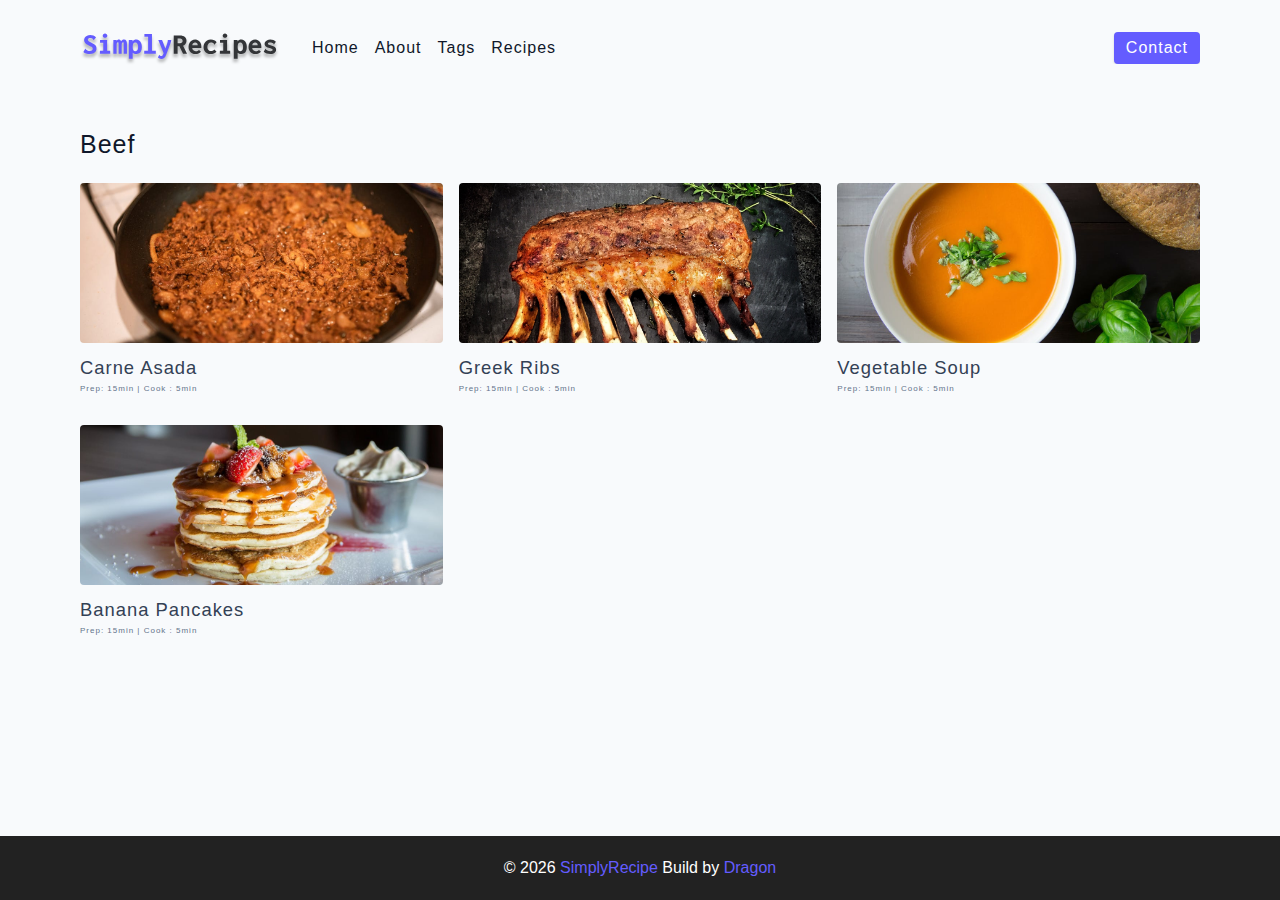
<file: recipe/starter/tag-template.html>
<!DOCTYPE html>
<html lang="en">
  <head>
    <meta charset="UTF-8" />
    <meta http-equiv="X-UA-Compatible" content="IE=edge" />
    <meta name="viewport" content="width=device-width, initial-scale=1.0" />
    <title>Tag Template</title>
    <!-- favicon -->
    <link rel="shortcut icon" href="./assets/favicon.ico" type="image/x-icon" />
    <!-- normalize -->
    <link rel="stylesheet" href="./css/normalize.css" />
    <!-- font-awesome -->
    <link
      rel="stylesheet"
      href="https://cdnjs.cloudflare.com/ajax/libs/font-awesome/5.14.0/css/all.min.css"
    />
    <!-- main css -->
    <link rel="stylesheet" href="./css/main.css" />
  </head>
  <body>
   <!--Nav-->
    <nav class="navbar">
      <div class="nav-center">
        <!--header-->
        <div class="nav-header">
          <a href="index.html" class="nav-logo">
            <img src="./assets/logo.svg" alt="Simply Recipes">
          </a>

          <button class="btn nav-btn">
            <i class="fas fa-align-justify"></i>
          </button>
        </div>
        <!-- links -->
        <div class="nav-links">
          <a href="index.html" class="nav-link">home</a>
          <a href="about.html" class="nav-link">about</a>
          <a href="tags.html" class="nav-link">tags</a>
          <a href="recipes.html" class="nav-link">recipes</a>
          <div class="nav-link contact-link">
            <a href="contact.html" class="btn">contact</a>
          </div>
        </div>
      </div>
    </nav>
   <!--End of Nav-->
    
   <!-- Main-->
    <main class="page">
      <div>
        <h4>Beef</h4>
        <!-- Recipe cards container-->
        <div class="recipes-list">
          <!--Single recipe-->
          <a href="single-recipe.html" class="recipe">
            <img src="./assets/recipes/recipe-1.jpeg" alt="food" class="img recipe-img">
            <h5>Carne asada</h5>
            <p>Prep: 15min | Cook : 5min</p>
          </a>
          <!--End Single recipe-->
          <!--Single recipe-->
          <a href="single-recipe.html" class="recipe">
            <img src="./assets/recipes/recipe-2.jpeg" alt="food" class="img recipe-img">
            <h5>Greek Ribs</h5>
            <p>Prep: 15min | Cook : 5min</p>
          </a>
          <!--End Single recipe-->
          <!--Single recipe-->
          <a href="single-recipe.html" class="recipe">
            <img src="./assets/recipes/recipe-3.jpeg" alt="food" class="img recipe-img">
            <h5>Vegetable Soup</h5>
            <p>Prep: 15min | Cook : 5min</p>
          </a>
          <!--End Single recipe-->
          <!--Single recipe-->
          <a href="single-recipe.html" class="recipe">
            <img src="./assets/recipes/recipe-4.jpeg" alt="food" class="img recipe-img">
            <h5>Banana Pancakes</h5>
            <p>Prep: 15min | Cook : 5min</p>
          </a>
          <!--End Single recipe-->

        </div>
        <!--End of recipe card container-->
      </div>
    </main>
   <!-- End of main-->

   <!--Footer-->
    <footer class="page-footer">
      <p>&copy; <Span id="date"></Span>
      <span class="footer-logo">SimplyRecipe</span>
      Build by <a href="#">Dragon</a>
      </p>
    </footer>

   <script src="./js/app.js"></script>
  </body>
</html>
</file>
<file: starter/css/main.css>
*,
::after,
::before {
  box-sizing: border-box;
}
/* fonts */

@import url('https://fonts.googleapis.com/css2?family=Roboto:wght@400;500;600&family=Montserrat&display=swap');
html {
  font-size: 100%;
} /*16px*/

:root {
  /* colors */
  --primary-100: #e2e0ff;
  --primary-200: #c1beff;
  --primary-300: #a29dff;
  --primary-400: #837dff;
  --primary-500: #645cff;
  --primary-600: #504acc;
  --primary-700: #3c3799;
  --primary-800: #282566;
  --primary-900: #141233;

  /* grey */
  --grey-50: #f8fafc;
  --grey-100: #f1f5f9;
  --grey-200: #e2e8f0;
  --grey-300: #cbd5e1;
  --grey-400: #94a3b8;
  --grey-500: #64748b;
  --grey-600: #475569;
  --grey-700: #334155;
  --grey-800: #1e293b;
  --grey-900: #0f172a;
  /* rest of the colors */
  --black: #222;
  --white: #fff;
  --red-light: #f8d7da;
  --red-dark: #842029;
  --green-light: #d1e7dd;
  --green-dark: #0f5132;

  /* fonts  */
  --headingFont: 'Roboto', sans-serif;
  --bodyFont: 'Nunito', sans-serif;
  --smallText: 0.7em;
  /* rest of the vars */
  --backgroundColor: var(--grey-50);
  --textColor: var(--grey-900);
  --borderRadius: 0.25rem;
  --letterSpacing: 1px;
  --transition: 0.3s ease-in-out all;
  --max-width: 1120px;
  --fixed-width: 600px;

  /* box shadow*/
  --shadow-1: 0 1px 3px 0 rgba(0, 0, 0, 0.1), 0 1px 2px 0 rgba(0, 0, 0, 0.06);
  --shadow-2: 0 4px 6px -1px rgba(0, 0, 0, 0.1),
    0 2px 4px -1px rgba(0, 0, 0, 0.06);
  --shadow-3: 0 10px 15px -3px rgba(0, 0, 0, 0.1),
    0 4px 6px -2px rgba(0, 0, 0, 0.05);
  --shadow-4: 0 20px 25px -5px rgba(0, 0, 0, 0.1),
    0 10px 10px -5px rgba(0, 0, 0, 0.04);
}

body {
  background: var(--backgroundColor);
  font-family: var(--bodyFont);
  font-weight: 400;
  line-height: 1.75;
  color: var(--textColor);
}

p {
  margin-top: 0;
  margin-bottom: 1.5rem;
  max-width: 40em;
}

h1,
h2,
h3,
h4,
h5 {
  margin: 0;
  margin-bottom: 1.38rem;
  font-family: var(--headingFont);
  font-weight: 400;
  line-height: 1.3;
  text-transform: capitalize;
  letter-spacing: var(--letterSpacing);
}

h1 {
  margin-top: 0;
  font-size: 3.052rem;
}

h2 {
  font-size: 2.441rem;
}

h3 {
  font-size: 1.953rem;
}

h4 {
  font-size: 1.563rem;
}

h5 {
  font-size: 1.25rem;
}

small,
.text-small {
  font-size: var(--smallText);
}

a {
  text-decoration: none;
}
ul {
  list-style-type: none;
  padding: 0;
}

.img {
  width: 100%;
  display: block;
  object-fit: cover;
}
/* buttons */

.btn {
  cursor: pointer;
  color: var(--white);
  background: var(--primary-500);
  border: transparent;
  border-radius: var(--borderRadius);
  letter-spacing: var(--letterSpacing);
  padding: 0.375rem 0.75rem;
  box-shadow: var(--shadow-1);
  transition: var(--transtion);
  text-transform: capitalize;
  display: inline-block;
}
.btn:hover {
  background: var(--primary-700);
  box-shadow: var(--shadow-3);
}
.btn-hipster {
  color: var(--primary-500);
  background: var(--primary-200);
}
.btn-hipster:hover {
  color: var(--primary-200);
  background: var(--primary-700);
}
.btn-block {
  width: 100%;
}

/* alerts */
.alert {
  padding: 0.375rem 0.75rem;
  margin-bottom: 1rem;
  border-color: transparent;
  border-radius: var(--borderRadius);
}

.alert-danger {
  color: var(--red-dark);
  background: var(--red-light);
}
.alert-success {
  color: var(--green-dark);
  background: var(--green-light);
}
/* form */

.form {
  width: 90vw;
  max-width: var(--fixed-width);
  background: var(--white);
  border-radius: var(--borderRadius);
  box-shadow: var(--shadow-2);
  padding: 2rem 2.5rem;
  margin: 3rem auto;
}
.form-label {
  display: block;
  font-size: var(--smallText);
  margin-bottom: 0.5rem;
  text-transform: capitalize;
  letter-spacing: var(--letterSpacing);
}
.form-input,
.form-textarea {
  width: 100%;
  padding: 0.375rem 0.75rem;
  border-radius: var(--borderRadius);
  background: var(--backgroundColor);
  border: 1px solid var(--grey-200);
}

.form-row {
  margin-bottom: 1rem;
}

.form-textarea {
  height: 7rem;
}
::placeholder {
  font-family: inherit;
  color: var(--grey-400);
}
.form-alert {
  color: var(--red-dark);
  letter-spacing: var(--letterSpacing);
  text-transform: capitalize;
}
/* alert */

@keyframes spinner {
  to {
    transform: rotate(360deg);
  }
}

.loading {
  width: 6rem;
  height: 6rem;
  border: 5px solid var(--grey-400);
  border-radius: 50%;
  border-top-color: var(--primary-500);
  animation: spinner 0.6s linear infinite;
}
.loading {
  margin: 0 auto;
}
/* title */

.title {
  text-align: center;
}

.title-underline {
  background: var(--primary-500);
  width: 7rem;
  height: 0.25rem;
  margin: 0 auto;
  margin-top: -1rem;
}

/*
=============== 
Navbar
===============
*/
</file>
<file: recipe/starter/css/main.css>
*,
::after,
::before {
  box-sizing: border-box;
}
/* fonts */

@import url('https://fonts.googleapis.com/css2?family=Roboto:wght@400;500;600&family=Montserrat&display=swap');
html {
  font-size: 100%;
} /*16px*/

:root {
  /* colors */
  --primary-100: #e2e0ff;
  --primary-200: #c1beff;
  --primary-300: #a29dff;
  --primary-400: #837dff;
  --primary-500: #645cff;
  --primary-600: #504acc;
  --primary-700: #3c3799;
  --primary-800: #282566;
  --primary-900: #141233;

  /* grey */
  --grey-50: #f8fafc;
  --grey-100: #f1f5f9;
  --grey-200: #e2e8f0;
  --grey-300: #cbd5e1;
  --grey-400: #94a3b8;
  --grey-500: #64748b;
  --grey-600: #475569;
  --grey-700: #334155;
  --grey-800: #1e293b;
  --grey-900: #0f172a;
  /* rest of the colors */
  --black: #222;
  --white: #fff;
  --red-light: #f8d7da;
  --red-dark: #842029;
  --green-light: #d1e7dd;
  --green-dark: #0f5132;

  /* fonts  */
  --headingFont: 'Roboto', sans-serif;
  --bodyFont: 'Nunito', sans-serif;
  --smallText: 0.7em;
  /* rest of the vars */
  --backgroundColor: var(--grey-50);
  --textColor: var(--grey-900);
  --borderRadius: 0.25rem;
  --letterSpacing: 1px;
  --transition: 0.3s ease-in-out all;
  --max-width: 1120px;
  --fixed-width: 600px;

  /* box shadow*/
  --shadow-1: 0 1px 3px 0 rgba(0, 0, 0, 0.1), 0 1px 2px 0 rgba(0, 0, 0, 0.06);
  --shadow-2: 0 4px 6px -1px rgba(0, 0, 0, 0.1),
    0 2px 4px -1px rgba(0, 0, 0, 0.06);
  --shadow-3: 0 10px 15px -3px rgba(0, 0, 0, 0.1),
    0 4px 6px -2px rgba(0, 0, 0, 0.05);
  --shadow-4: 0 20px 25px -5px rgba(0, 0, 0, 0.1),
    0 10px 10px -5px rgba(0, 0, 0, 0.04);
}

body {
  background: var(--backgroundColor);
  font-family: var(--bodyFont);
  font-weight: 400;
  line-height: 1.75;
  color: var(--textColor);
}

p {
  margin-top: 0;
  margin-bottom: 1.5rem;
  max-width: 40em;
}

h1,
h2,
h3,
h4,
h5 {
  margin: 0;
  margin-bottom: 1.38rem;
  font-family: var(--headingFont);
  font-weight: 400;
  line-height: 1.3;
  text-transform: capitalize;
  letter-spacing: var(--letterSpacing);
}

h1 {
  margin-top: 0;
  font-size: 3.052rem;
}

h2 {
  font-size: 2.441rem;
}

h3 {
  font-size: 1.953rem;
}

h4 {
  font-size: 1.563rem;
}

h5 {
  font-size: 1.25rem;
}

small,
.text-small {
  font-size: var(--smallText);
}

a {
  text-decoration: none;
}
ul {
  list-style-type: none;
  padding: 0;
}

.img {
  width: 100%;
  display: block;
  object-fit: cover;
}
/* buttons */

.btn {
  cursor: pointer;
  color: var(--white);
  background: var(--primary-500);
  border: transparent;
  border-radius: var(--borderRadius);
  letter-spacing: var(--letterSpacing);
  padding: 0.375rem 0.75rem;
  box-shadow: var(--shadow-1);
  transition: var(--transtion);
  text-transform: capitalize;
  display: inline-block;
}
.btn:hover {
  background: var(--primary-700);
  box-shadow: var(--shadow-3);
}
.btn-hipster {
  color: var(--primary-500);
  background: var(--primary-200);
}
.btn-hipster:hover {
  color: var(--primary-200);
  background: var(--primary-700);
}
.btn-block {
  width: 100%;
}

/* alerts */
.alert {
  padding: 0.375rem 0.75rem;
  margin-bottom: 1rem;
  border-color: transparent;
  border-radius: var(--borderRadius);
}

.alert-danger {
  color: var(--red-dark);
  background: var(--red-light);
}
.alert-success {
  color: var(--green-dark);
  background: var(--green-light);
}
/* form */

.form {
  width: 90vw;
  max-width: var(--fixed-width);
  background: var(--white);
  border-radius: var(--borderRadius);
  box-shadow: var(--shadow-2);
  padding: 2rem 2.5rem;
  margin: 3rem auto;
}
.form-label {
  display: block;
  font-size: var(--smallText);
  margin-bottom: 0.5rem;
  text-transform: capitalize;
  letter-spacing: var(--letterSpacing);
}
.form-input,
.form-textarea {
  width: 100%;
  padding: 0.375rem 0.75rem;
  border-radius: var(--borderRadius);
  background: var(--backgroundColor);
  border: 1px solid var(--grey-200);
}

.form-row {
  margin-bottom: 1rem;
}

.form-textarea {
  height: 7rem;
}
::placeholder {
  font-family: inherit;
  color: var(--grey-400);
}
.form-alert {
  color: var(--red-dark);
  letter-spacing: var(--letterSpacing);
  text-transform: capitalize;
}
/* alert */

@keyframes spinner {
  to {
    transform: rotate(360deg);
  }
}

.loading {
  width: 6rem;
  height: 6rem;
  border: 5px solid var(--grey-400);
  border-radius: 50%;
  border-top-color: var(--primary-500);
  animation: spinner 0.6s linear infinite;
}
.loading {
  margin: 0 auto;
}
/* title */

.title {
  text-align: center;
}

.title-underline {
  background: var(--primary-500);
  width: 7rem;
  height: 0.25rem;
  margin: 0 auto;
  margin-top: -1rem;
}

/*
=============== 
Navbar
===============
*/


.navbar{
  display: flex;
  justify-content: center;
  align-items: center;
}

.nav-center{
  width: 90vw;
  max-width: var(--max-width);
}

.nav-header{
  height: 6rem;
  display: flex;
  justify-content: space-between;
  align-items: center;
}
.nav-logo{
  display: flex;
  align-items: center;
}
.nav-header img{
  width: 200px;
}

.nav-btn{
  padding: 0.35rem 0.75rem;
}

.nav-btn i{
  font-size: 1.25rem;
}

.nav-links{
  display: flex;
  flex-direction: column;
  /* todo*/
  height: 0;
  overflow: hidden;
  transition: var(--transition);
}

.show-links{
  height: 310px;
}

.nav-link{
  display: block;
  text-align: center;
  text-transform: capitalize;
  color: var(--grey-900);
  letter-spacing: var(--letterSpacing);
  padding: 1rem 0;
  border-top: 1px solid var(--grey-500);
  transition: var(--transition);
}


.nav-link:hover{
  color: var(--primary-500);
}

.contact-link a{
  padding: 0.15rem 0.75rem;
}




@media screen and (min-width: 992px) {
  .nav-btn{
    display: none;
  }

  .navbar{
    height: 6rem;
  }

  .nav-center{
    display: flex;
    align-items: center;
  }

  .nav-header{
    height: auto;
    margin-right: 2rem;
  }

  .nav-links{
    height: auto;
    flex-direction: row;
    align-items: center;
    width: 100%;

  }

  .nav-link{
    padding: 0;
    border-top: none;
    margin-right: 1rem;
    font-size: 1rem;
  }

  .nav-link:hover{
    border-bottom: 2px solid var(--primary-500);
    padding-bottom: -1px;
  }
  .contact-link{
    margin-left: auto;
    margin-right: 0;
  }

  .contact-link:hover{
    border-bottom: none;
  }
}

/*
=============== 
Page
===============
*/

.page{
  width: 90vw;
  max-width: var(--max-width);
  margin: 0 auto;
  padding-top: 2rem;
  min-height: calc(100vh - (6rem + 4rem));
}

/*
=============== 
Footer
===============
*/

.page-footer{
  height: 4rem;
  display: flex;
  background: var(--black);
  color: var(--white);
  align-items: center;
  justify-content: center;
}

.page-footer p{
 margin-bottom: 0;
}

.footer-logo, .page-footer a{
  color: var(--primary-500);
}

/*
=============== 
hero
===============
*/

.hero{
  height: 40vh;
  background: url('../assets/main.jpeg') center/cover no-repeat;
  margin-bottom: 2rem;
  border-radius: var(--borderRadius);
  position: relative;
}

.hero-container{
  position: absolute;
  width: 100%;
  height: 100%;
  top: 0;
  left: 0;
  background: rgba(0, 0, 0, 0.4);
  border-radius: var(--borderRadius);
  display: flex;
  align-items: center;
  justify-content: center;
}

.hero-text{
  text-align: center;
  color: var(--white);
}

@media screen and (min-width: 768px) {
  .hero-text h1{
    font-size: 4rem;
    margin-bottom: 0;
  }
}

/*
=============== 
Recipes
===============
*/

.recipes-container{
  display: grid;
  gap: 2rem 1rem;
}

.tag-container{
  order: 1;
  display: flex;
  flex-direction: column;
  padding-bottom: 3rem;
}

.recipes-list{
  display: grid;
  gap: 2rem 1rem;
  padding-bottom: 3rem;
}

.tags-container h4{
  margin-bottom: 0.5rem;
  font-weight: 500;
}

.tags-list{
  display: grid;
  grid-template-columns: repeat(3,1fr);
}

.tags-list a{
  text-transform: capitalize;
  color: var(--grey-500);
  display: block;
  transition: var(--transition);
}

.tags-list a:hover{
  color: var(--primary-500);
}

.recipe{
  display: block;
}

.recipe-img{
  height: 15rem;
  border-radius: var(--borderRadius);
  margin-bottom: 1rem;
}

.recipe h5{
  margin-bottom: 0;
  line-height: 1;
  color: var(--grey-700);
}

.recipe p{
  margin-bottom: 0;
  line-height: 1;
  margin-top: 0.5rem;
  color: var(--grey-500);
  letter-spacing: var(--letterSpacing);
}


@media screen and (min-width:576px) {
  .recipes-list{
    grid-template-columns: repeat(2,1fr);
  }

  .recipe-img{
    height: 10rem;
  }
}

@media screen and (min-width:992px) {
  .recipes-container{
    grid-template-columns: 200px 1fr;
  }
  .recipe p{
    font-size: 0.5rem;
  }
  .tag-container{
    order: 0;
  }
  .tags-list{
    grid-template-columns: 1fr;
  }
}

@media screen and (min-width:1200px) {
  .recipe h5{
    font-size: 1.15rem;
  }
  .recipes-list{
    grid-template-columns: repeat(3,1fr);
  }
}

/*
=============== 
Error
===============
*/

.error-page{
  text-align: center;
  padding-top: 5rem;
}

.error-page h1{
  font-size: 9rem;
}

/*
=============== 
About
===============
*/
.about-page h2{
  text-transform: none;
  font-weight: bold;
}

.about-page{
  display: grid;
  gap: 2rem 4rem;
  padding-bottom: 3rem;
}

.about-img{
  border-radius: var(--borderRadius);
  height: 300px;
}

.featured-title{
  text-align: center;
}


@media screen and (min-width:992px) {
  .about-page{
    grid-template-columns: repeat(2,1fr);
    grid-template-rows: 400px;
    align-items: center;
  }

  .about-img{
    height: 100%;
  }
}

/*
=============== 
contact
===============
*/

.contact-form{
  width: 100%;
  margin: 0;
}

.contact-container{
  display: grid;
  gap: 2rem 3rem;
  padding-bottom: 3rem;
}

@media screen and (min-width:992px) {
  .contact-container{
    grid-template-columns: 1fr 450px;
    align-items: center;
  }
}
/*
=============== 
Tags Page
===============
*/

.tags-wrapper{
  display: grid;
  gap: 2rem;
  padding-bottom: 3rem;
}

.tag{
  background: var(--grey-500);
  border-radius: var(--borderRadius);
  text-align: center;
  color: white;
  transition: var(--transition);
  padding: 0.75rem 0;
}

.tag:hover{
  background: var(--primary-500);
}

.tag h5, .tag p{
  margin-bottom: 0;
}

.tag h5{
  font-weight: 600;
}


@media screen and (min-width:576px) {
  .tags-wrapper{
    grid-template-columns: 1fr 1fr;
  }
}

@media screen and (min-width:992px) {
  .tags-wrapper{
    grid-template-columns: 1fr 1fr 1fr;
  }
}

/*
=============== 
Single Recipe Page
===============
*/


.recipe-hero{
  display: grid;
  gap: 3rem;
}

.recipe-hero-img{
  height: 300px;
  border-radius: var(--borderRadius);
}

.recipe-hero p{
  color: var(--grey-600);
}

.recipe-icons{
  display: grid;
  grid-template-columns: repeat(3,1fr);
  gap: 1rem;
  margin: 2rem 0;
  text-align: center;
}

.recipe-icons i{
  font-size: 1.5rem;
  color: var(--primary-500);
}

.recipe-icons h5, .recipe-icons p{
  margin-bottom: 0;
  font-size: 0.85rem;
}

.recipe-icons p{
  color: var(--grey-600);
}

.recipe-tags{
  display: flex;
  align-items: center;
  flex-wrap: wrap;
  font-size: 0.7em;
  font-weight: 600;
}

.recipe-tags a{
  background: var(--primary-500);
  border-radius: var(--borderRadius);
  color: var(--white);
  padding: 0.05rem 0.5rem;
  margin: 0 0.25rem;
  text-transform: capitalize;
}

@media screen and (min-width:992px) {
  .recipe-hero{
    grid-template-columns: 4fr 5fr;
    align-items: center;
  }
}

.recipe-content{
  padding: 3rem 0;
  display: grid;
  gap: 2rem 5rem;

}

@media screen and (min-width:992px) {
  .recipe-content{
    grid-template-columns: 2fr 1fr;
    align-items: center;
  }
}

.single-instruction header{
  display: grid;
  grid-template-columns: auto 1fr;
  gap: 1.5rem;
  align-items: center;
}

.single-instruction header p{
  text-transform: uppercase;
  font-weight: 600;
  margin-bottom: 0;
  color: var(--primary-500);
}

.single-instruction >p{
  color: var(--grey-700);
}

.single-instruction header div{
  height: 2px;
  background: var(--grey-300);
}


.second-column{
  display: grid;
  row-gap: 2rem;
}


.single-ingredient{
  border-bottom: 2px solid var(--grey-300);
  padding-bottom: 0.75rem;
  color: var(--grey-700);
}

.single-tool{
  border-bottom: 2px solid var(--grey-300);
  padding-bottom: 0.75rem;
  color: var(--grey-500);
  text-transform: capitalize;
}
/*
=============== 
Page
===============
*/
</file>
